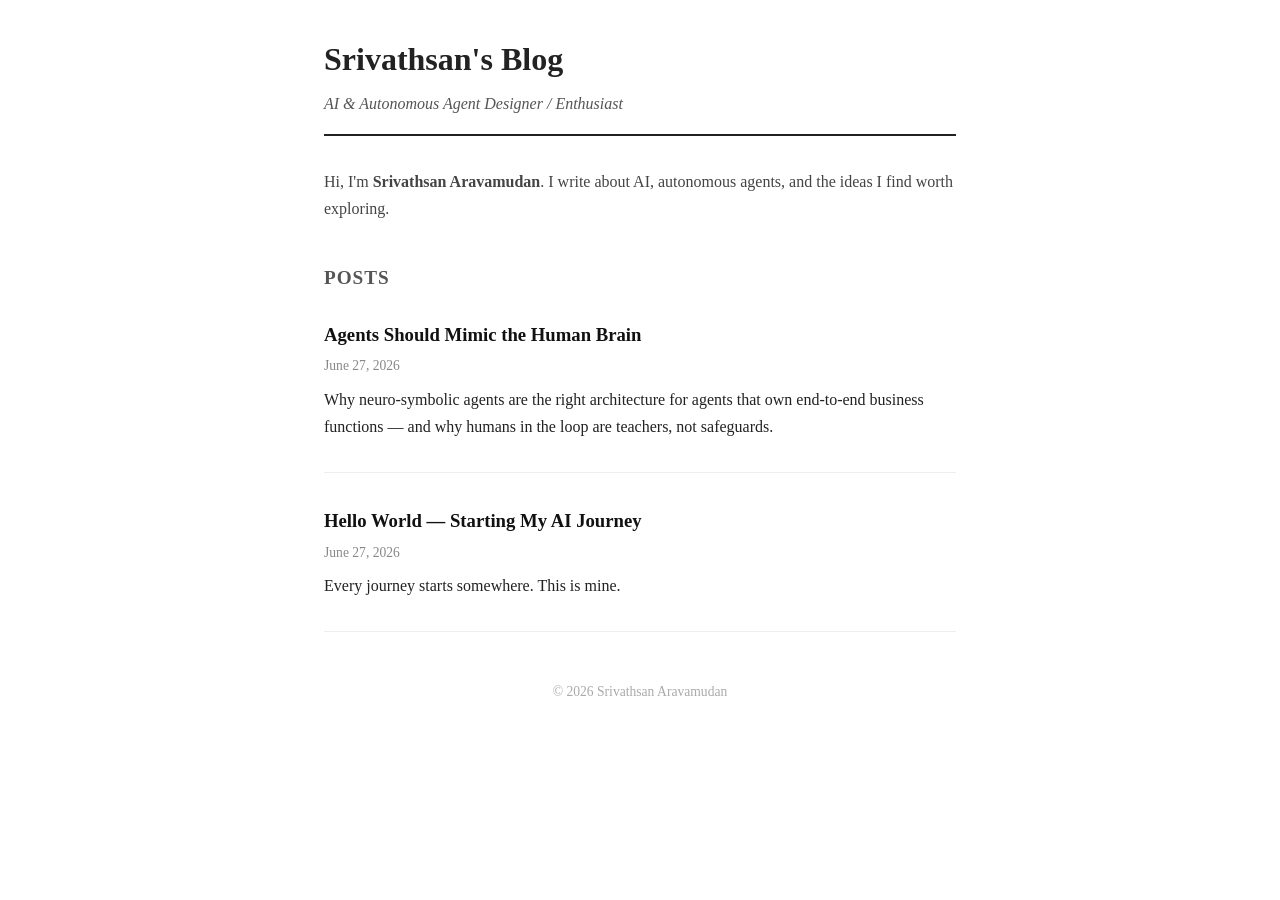
<file: index.html>
<!DOCTYPE html>
<html lang="en">
<head>
  <meta charset="UTF-8">
  <meta name="viewport" content="width=device-width, initial-scale=1.0">
  <title>Srivathsan's Blog</title>
  <link rel="stylesheet" href="style.css">
</head>
<body>
  <header>
    <h1>Srivathsan's Blog</h1>
    <p class="tagline">AI &amp; Autonomous Agent Designer / Enthusiast</p>
  </header>

  <main>
    <section class="about">
      <p>Hi, I'm <strong>Srivathsan Aravamudan</strong>. I write about AI, autonomous agents, and the ideas I find worth exploring.</p>
    </section>

    <section class="posts">
      <h2>Posts</h2>
      <article>
        <h3><a href="posts/neuro-symbolic-agents.html">Agents Should Mimic the Human Brain</a></h3>
        <time datetime="2026-06-27">June 27, 2026</time>
        <p>Why neuro-symbolic agents are the right architecture for agents that own end-to-end business functions — and why humans in the loop are teachers, not safeguards.</p>
      </article>

      <article>
        <h3><a href="posts/hello-world.html">Hello World — Starting My AI Journey</a></h3>
        <time datetime="2026-06-27">June 27, 2026</time>
        <p>Every journey starts somewhere. This is mine.</p>
      </article>
    </section>
  </main>

  <footer>
    <p>© 2026 Srivathsan Aravamudan</p>
  </footer>
</body>
</html>
</file>
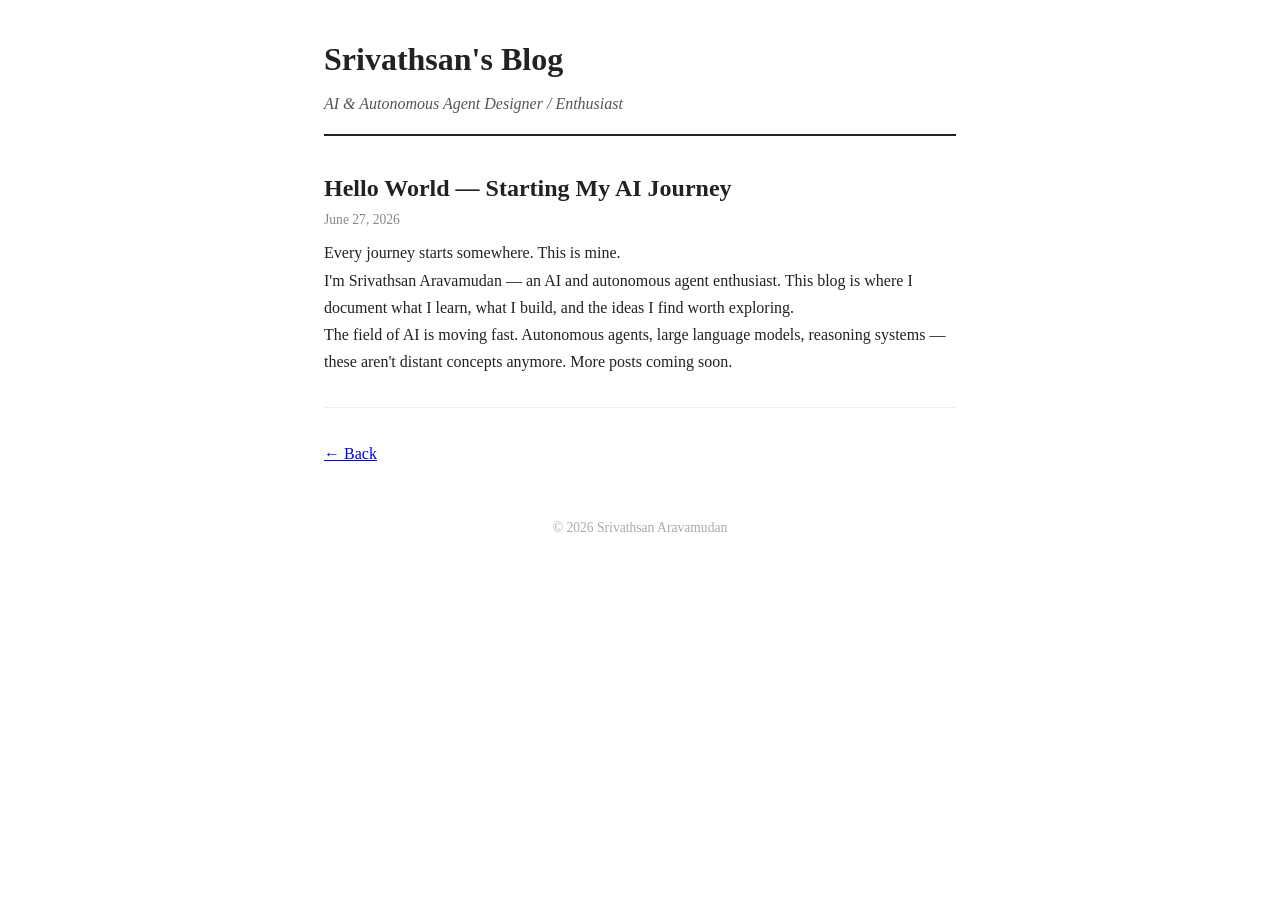
<file: posts/hello-world.html>
<!DOCTYPE html>
<html lang="en">
<head>
  <meta charset="UTF-8">
  <meta name="viewport" content="width=device-width, initial-scale=1.0">
  <title>Hello World — Srivathsan's Blog</title>
  <link rel="stylesheet" href="../style.css">
</head>
<body>
  <header>
    <h1><a href="../index.html" style="text-decoration:none;color:inherit;">Srivathsan's Blog</a></h1>
    <p class="tagline">AI &amp; Autonomous Agent Designer / Enthusiast</p>
  </header>

  <main>
    <article>
      <h2>Hello World — Starting My AI Journey</h2>
      <time datetime="2026-06-27">June 27, 2026</time>

      <p>Every journey starts somewhere. This is mine.</p>

      <p>I'm Srivathsan Aravamudan — an AI and autonomous agent enthusiast. This blog is where I document what I learn, what I build, and the ideas I find worth exploring.</p>

      <p>The field of AI is moving fast. Autonomous agents, large language models, reasoning systems — these aren't distant concepts anymore. More posts coming soon.</p>
    </article>

    <p style="margin-top:2rem;"><a href="../index.html">← Back</a></p>
  </main>

  <footer>
    <p>© 2026 Srivathsan Aravamudan</p>
  </footer>
</body>
</html>
</file>
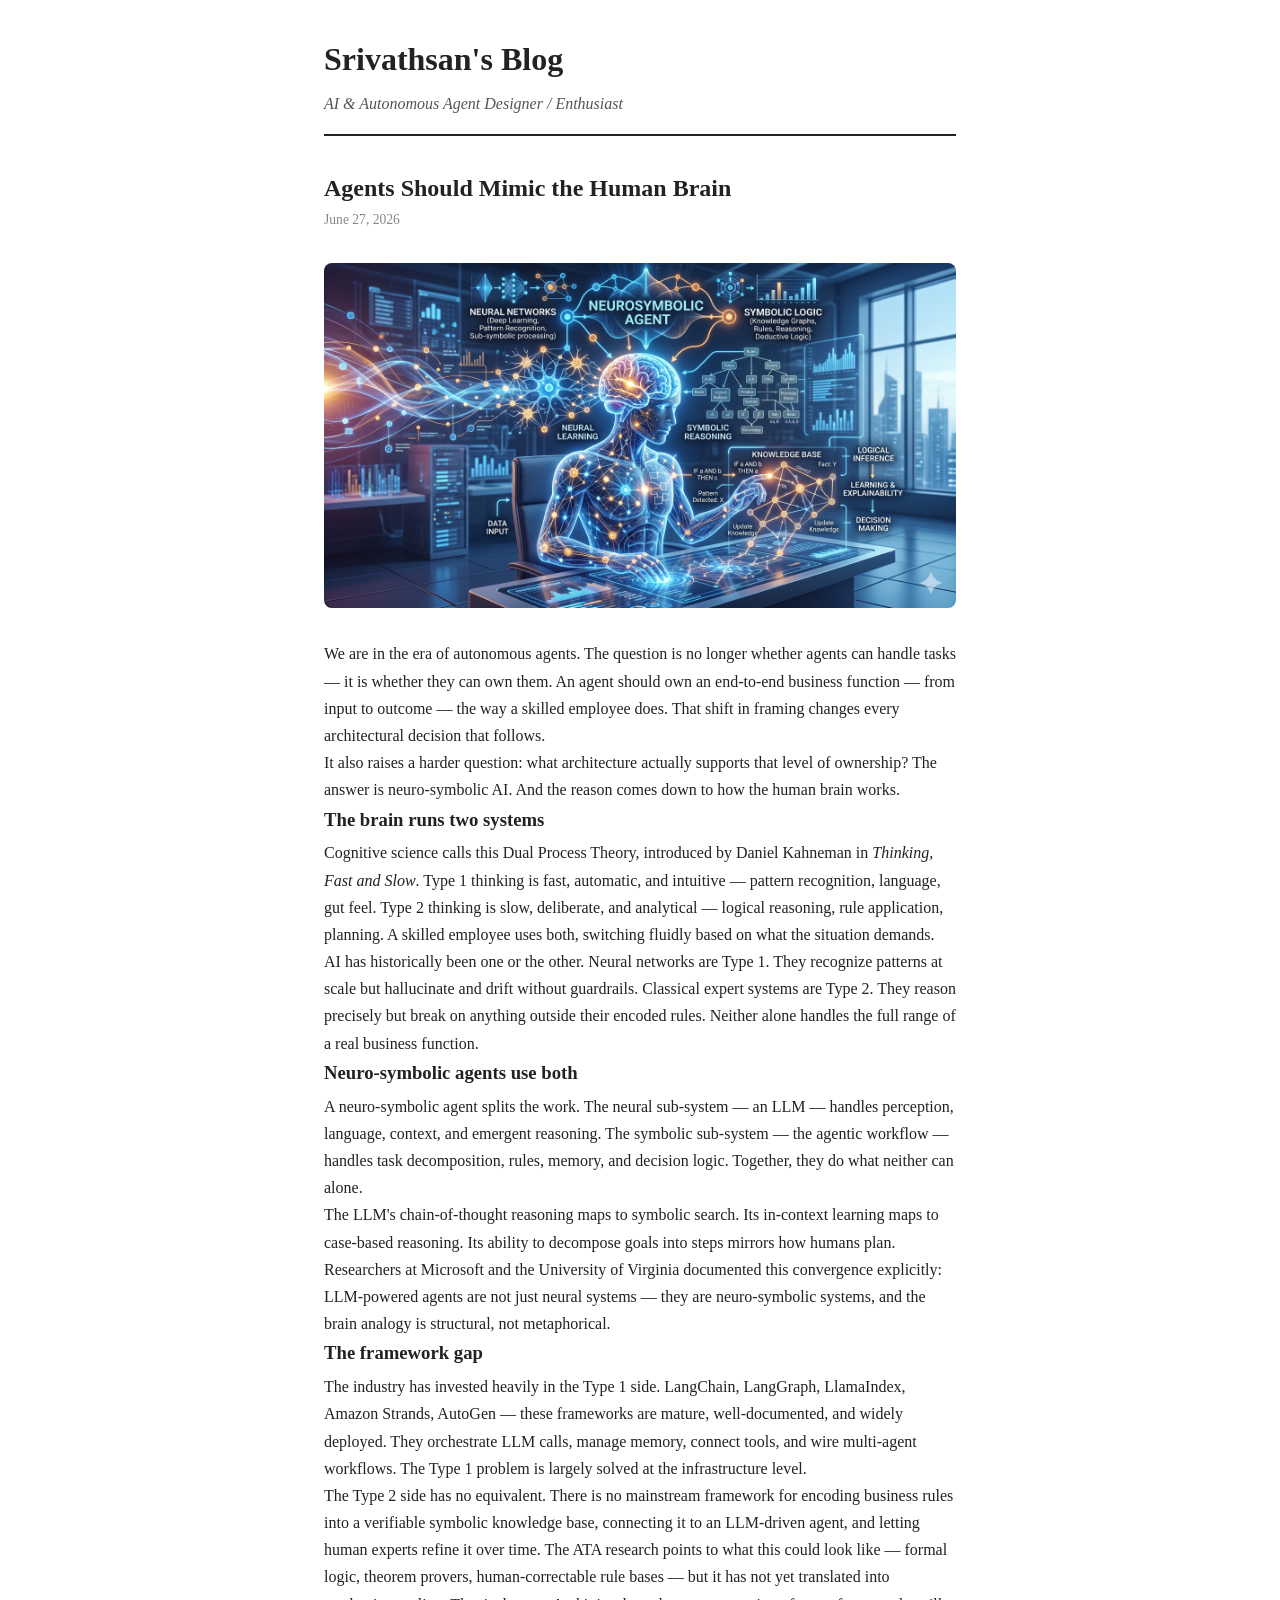
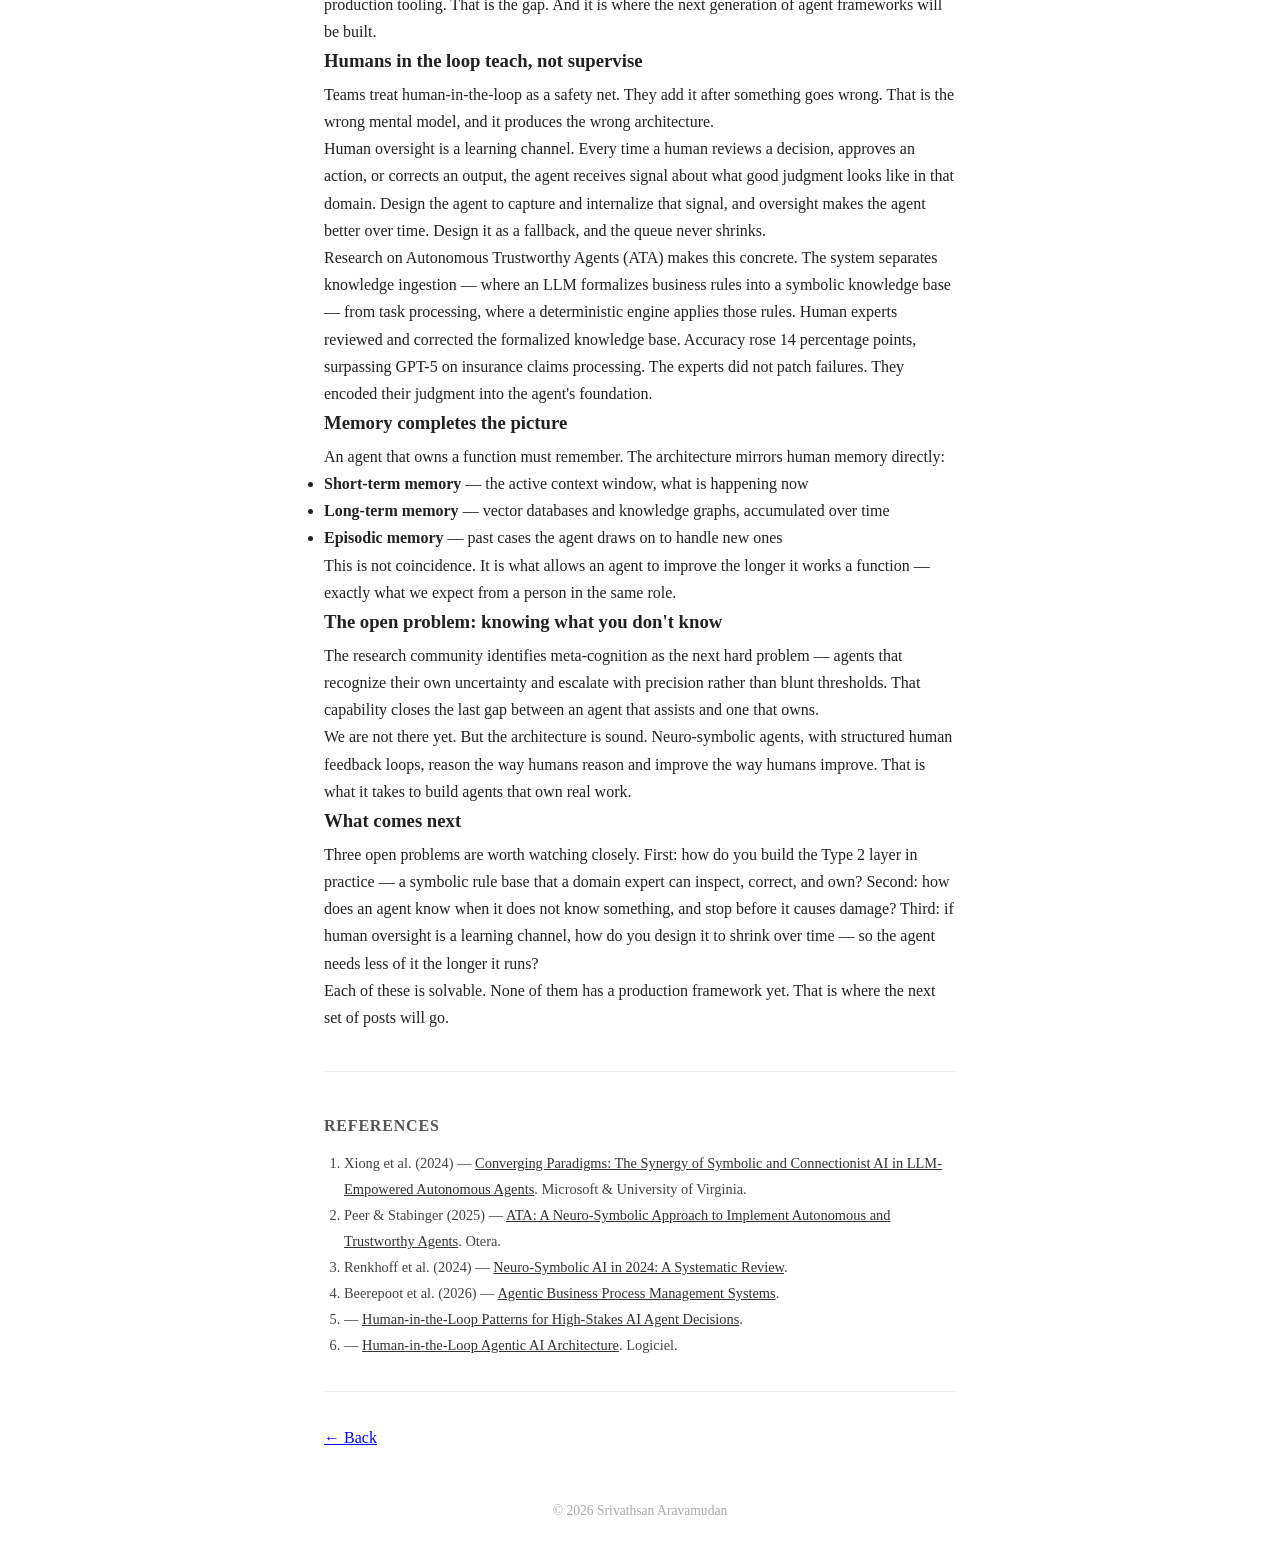
<file: posts/neuro-symbolic-agents.html>
<!DOCTYPE html>
<html lang="en">
<head>
  <meta charset="UTF-8">
  <meta name="viewport" content="width=device-width, initial-scale=1.0">
  <title>Agents Should Mimic the Human Brain — Srivathsan's Blog</title>
  <link rel="stylesheet" href="../style.css">
</head>
<body>
  <header>
    <h1><a href="../index.html" style="text-decoration:none;color:inherit;">Srivathsan's Blog</a></h1>
    <p class="tagline">AI &amp; Autonomous Agent Designer / Enthusiast</p>
  </header>

  <main>
    <article>
      <h2>Agents Should Mimic the Human Brain</h2>
      <time datetime="2026-06-27">June 27, 2026</time>

      <img src="../images/neuro-symbolic-agents.jpg" alt="Neuro-symbolic AI agent architecture" style="width:100%;border-radius:8px;margin:1.5rem 0;">

      <p>We are in the era of autonomous agents. The question is no longer whether agents can handle tasks — it is whether they can own them. An agent should own an end-to-end business function — from input to outcome — the way a skilled employee does. That shift in framing changes every architectural decision that follows.</p>

      <p>It also raises a harder question: what architecture actually supports that level of ownership? The answer is neuro-symbolic AI. And the reason comes down to how the human brain works.</p>

      <h3>The brain runs two systems</h3>

      <p>Cognitive science calls this Dual Process Theory, introduced by Daniel Kahneman in <em>Thinking, Fast and Slow</em>. Type 1 thinking is fast, automatic, and intuitive — pattern recognition, language, gut feel. Type 2 thinking is slow, deliberate, and analytical — logical reasoning, rule application, planning. A skilled employee uses both, switching fluidly based on what the situation demands.</p>

      <p>AI has historically been one or the other. Neural networks are Type 1. They recognize patterns at scale but hallucinate and drift without guardrails. Classical expert systems are Type 2. They reason precisely but break on anything outside their encoded rules. Neither alone handles the full range of a real business function.</p>

      <h3>Neuro-symbolic agents use both</h3>

      <p>A neuro-symbolic agent splits the work. The neural sub-system — an LLM — handles perception, language, context, and emergent reasoning. The symbolic sub-system — the agentic workflow — handles task decomposition, rules, memory, and decision logic. Together, they do what neither can alone.</p>

      <p>The LLM's chain-of-thought reasoning maps to symbolic search. Its in-context learning maps to case-based reasoning. Its ability to decompose goals into steps mirrors how humans plan. Researchers at Microsoft and the University of Virginia documented this convergence explicitly: LLM-powered agents are not just neural systems — they are neuro-symbolic systems, and the brain analogy is structural, not metaphorical.</p>

      <h3>The framework gap</h3>

      <p>The industry has invested heavily in the Type 1 side. LangChain, LangGraph, LlamaIndex, Amazon Strands, AutoGen — these frameworks are mature, well-documented, and widely deployed. They orchestrate LLM calls, manage memory, connect tools, and wire multi-agent workflows. The Type 1 problem is largely solved at the infrastructure level.</p>

      <p>The Type 2 side has no equivalent. There is no mainstream framework for encoding business rules into a verifiable symbolic knowledge base, connecting it to an LLM-driven agent, and letting human experts refine it over time. The ATA research points to what this could look like — formal logic, theorem provers, human-correctable rule bases — but it has not yet translated into production tooling. That is the gap. And it is where the next generation of agent frameworks will be built.</p>

      <h3>Humans in the loop teach, not supervise</h3>

      <p>Teams treat human-in-the-loop as a safety net. They add it after something goes wrong. That is the wrong mental model, and it produces the wrong architecture.</p>

      <p>Human oversight is a learning channel. Every time a human reviews a decision, approves an action, or corrects an output, the agent receives signal about what good judgment looks like in that domain. Design the agent to capture and internalize that signal, and oversight makes the agent better over time. Design it as a fallback, and the queue never shrinks.</p>

      <p>Research on Autonomous Trustworthy Agents (ATA) makes this concrete. The system separates knowledge ingestion — where an LLM formalizes business rules into a symbolic knowledge base — from task processing, where a deterministic engine applies those rules. Human experts reviewed and corrected the formalized knowledge base. Accuracy rose 14 percentage points, surpassing GPT-5 on insurance claims processing. The experts did not patch failures. They encoded their judgment into the agent's foundation.</p>

      <h3>Memory completes the picture</h3>

      <p>An agent that owns a function must remember. The architecture mirrors human memory directly:</p>

      <ul>
        <li><strong>Short-term memory</strong> — the active context window, what is happening now</li>
        <li><strong>Long-term memory</strong> — vector databases and knowledge graphs, accumulated over time</li>
        <li><strong>Episodic memory</strong> — past cases the agent draws on to handle new ones</li>
      </ul>

      <p>This is not coincidence. It is what allows an agent to improve the longer it works a function — exactly what we expect from a person in the same role.</p>

      <h3>The open problem: knowing what you don't know</h3>

      <p>The research community identifies meta-cognition as the next hard problem — agents that recognize their own uncertainty and escalate with precision rather than blunt thresholds. That capability closes the last gap between an agent that assists and one that owns.</p>

      <p>We are not there yet. But the architecture is sound. Neuro-symbolic agents, with structured human feedback loops, reason the way humans reason and improve the way humans improve. That is what it takes to build agents that own real work.</p>

      <h3>What comes next</h3>

      <p>Three open problems are worth watching closely. First: how do you build the Type 2 layer in practice — a symbolic rule base that a domain expert can inspect, correct, and own? Second: how does an agent know when it does not know something, and stop before it causes damage? Third: if human oversight is a learning channel, how do you design it to shrink over time — so the agent needs less of it the longer it runs?</p>

      <p>Each of these is solvable. None of them has a production framework yet. That is where the next set of posts will go.</p>

      <hr style="margin: 2.5rem 0; border: none; border-top: 1px solid #eee;">

      <section class="references">
        <h3>References</h3>
        <ol>
          <li>Xiong et al. (2024) — <a href="https://arxiv.org/html/2407.08516v1" target="_blank">Converging Paradigms: The Synergy of Symbolic and Connectionist AI in LLM-Empowered Autonomous Agents</a>. Microsoft &amp; University of Virginia.</li>
          <li>Peer &amp; Stabinger (2025) — <a href="https://arxiv.org/html/2510.16381v1" target="_blank">ATA: A Neuro-Symbolic Approach to Implement Autonomous and Trustworthy Agents</a>. Otera.</li>
          <li>Renkhoff et al. (2024) — <a href="https://arxiv.org/html/2501.05435v1" target="_blank">Neuro-Symbolic AI in 2024: A Systematic Review</a>.</li>
          <li>Beerepoot et al. (2026) — <a href="https://arxiv.org/html/2601.18833v1" target="_blank">Agentic Business Process Management Systems</a>.</li>
          <li>— <a href="https://omnithium.hashnode.dev/human-in-the-loop-patterns-for-high-stakes-ai-agent-decisions" target="_blank">Human-in-the-Loop Patterns for High-Stakes AI Agent Decisions</a>.</li>
          <li>— <a href="https://logiciel.io/blog/human-in-the-loop-agentic-ai-architectures-2026" target="_blank">Human-in-the-Loop Agentic AI Architecture</a>. Logiciel.</li>
        </ol>
      </section>
    </article>

    <p style="margin-top:2rem;"><a href="../index.html">← Back</a></p>
  </main>

  <footer>
    <p>© 2026 Srivathsan Aravamudan</p>
  </footer>
</body>
</html>
</file>
<file: style.css>
* { box-sizing: border-box; margin: 0; padding: 0; }

body {
  font-family: Georgia, serif;
  color: #222;
  background: #fff;
  max-width: 680px;
  margin: 0 auto;
  padding: 2rem 1.5rem;
  line-height: 1.7;
}

header {
  border-bottom: 2px solid #222;
  padding-bottom: 1rem;
  margin-bottom: 2rem;
}

header h1 { font-size: 2rem; }

.tagline {
  color: #555;
  font-style: italic;
  margin-top: 0.25rem;
}

.about {
  margin-bottom: 2.5rem;
  color: #444;
}

.posts h2 {
  font-size: 1.2rem;
  text-transform: uppercase;
  letter-spacing: 0.05em;
  margin-bottom: 1.5rem;
  color: #555;
}

article {
  margin-bottom: 2rem;
  padding-bottom: 2rem;
  border-bottom: 1px solid #eee;
}

article h3 { margin-bottom: 0.25rem; }

article h3 a {
  color: #111;
  text-decoration: none;
}

article h3 a:hover { text-decoration: underline; }

time {
  font-size: 0.85rem;
  color: #888;
  display: block;
  margin-bottom: 0.5rem;
}

footer {
  margin-top: 3rem;
  font-size: 0.85rem;
  color: #aaa;
  text-align: center;
}

.references h3 {
  font-size: 1rem;
  text-transform: uppercase;
  letter-spacing: 0.05em;
  color: #555;
  margin-bottom: 0.75rem;
}

.references ol {
  padding-left: 1.25rem;
  color: #444;
  font-size: 0.9rem;
  line-height: 1.8;
}

.references a { color: #333; }
</file>
